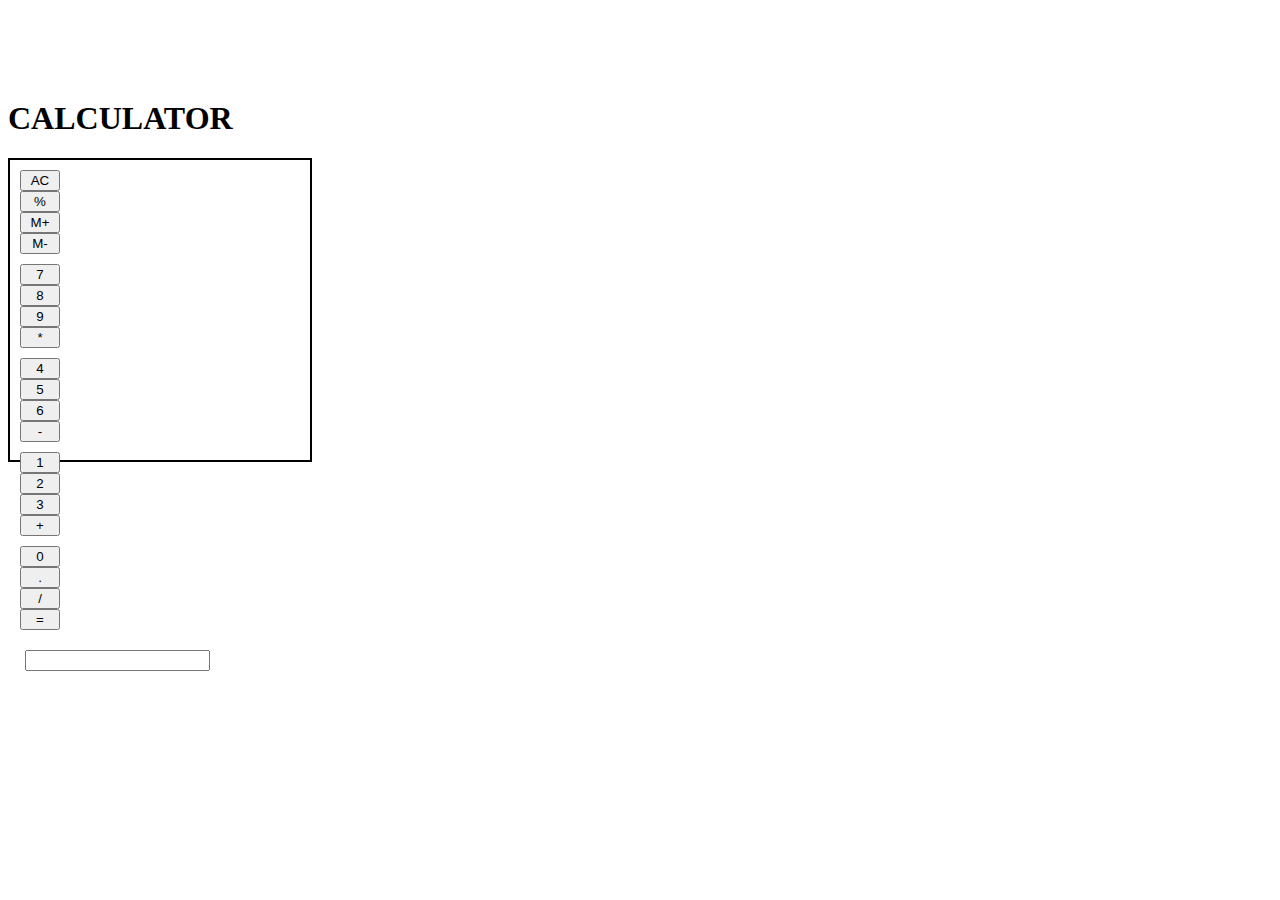
<file: 4 - Calculator/index.html>
<!DOCTYPE html>
<html lang="en">
<head>
    <meta charset="UTF-8">
    <meta http-equiv="X-UA-Compatible" content="IE=edge">
    <meta name="viewport" content="width=device-width, initial-scale=1.0">
    <link href="https://cdn.jsdelivr.net/npm/bootstrap@5.3.0-alpha3/dist/css/bootstrap.min.css" rel="stylesheet" integrity="sha384-KK94CHFLLe+nY2dmCWGMq91rCGa5gtU4mk92HdvYe+M/SXH301p5ILy+dN9+nJOZ" crossorigin="anonymous">
    <script src="https://cdn.jsdelivr.net/npm/bootstrap@5.3.0-alpha3/dist/js/bootstrap.bundle.min.js" integrity="sha384-ENjdO4Dr2bkBIFxQpeoTz1HIcje39Wm4jDKdf19U8gI4ddQ3GYNS7NTKfAdVQSZe" crossorigin="anonymous"></script>
    <link rel="stylesheet" href="styles.css">
    <title>Calculator</title>
</head>
<body>

    <h1 class="text-center">CALCULATOR</h1>

    <div class="container text-center">
        <div class="row ">
          <div class="col-3 "><button class="button rounded-circle">AC</button></div>
          <div class="col-3 "><button class="button rounded-circle">%</button></div>
          <div class="col-3 "><button class="button rounded-circle">M+</button></div>
          <div class="col-3 "><button class="button rounded-circle">M-</button></div>
    
        </div>
        

        <div class="row">
            <div class="col-3"><button class="button rounded-circle">7</button></div>
            <div class="col-3"><button class="button rounded-circle">8</button></div>
            <div class="col-3"><button class="button rounded-circle">9</button></div>
            <div class="col-3"><button class="button rounded-circle">*</button></div>  

        </div>
          
        <div class="row">
            <div class="col-3"><button class="button rounded-circle">4</button></div>
            <div class="col-3"><button class="button rounded-circle">5</button></div>
            <div class="col-3"><button class="button rounded-circle">6</button></div>
            <div class="col-3"><button class="button rounded-circle">-</button></div>  

        </div>
    
        <div class="row">
            <div class="col-3"><button class="button rounded-circle">1</button></div>
            <div class="col-3"><button class="button rounded-circle">2</button></div>
            <div class="col-3"><button class="button rounded-circle">3</button></div>
            <div class="col-3"><button class="button rounded-circle">+</button></div>  

        </div>

        <div class="row">
            <div class="col-3"><button class="button rounded-circle btn-outline-secondary ">0</button></div>
            <div class="col-3"><button class="button rounded-circle">.</button></div>
            <div class="col-3"><button class="button rounded-circle">/</button></div>
            <div class="col-3"><button class="button rounded-circle">=</button></div>


        </div>
    
  
        <div class="row">
            <div class="col-3 input"><input type="text"></div>
        </div>
    
        </div>
      </div>

</body>

<script src="script.js"></script>
</html>
</file>
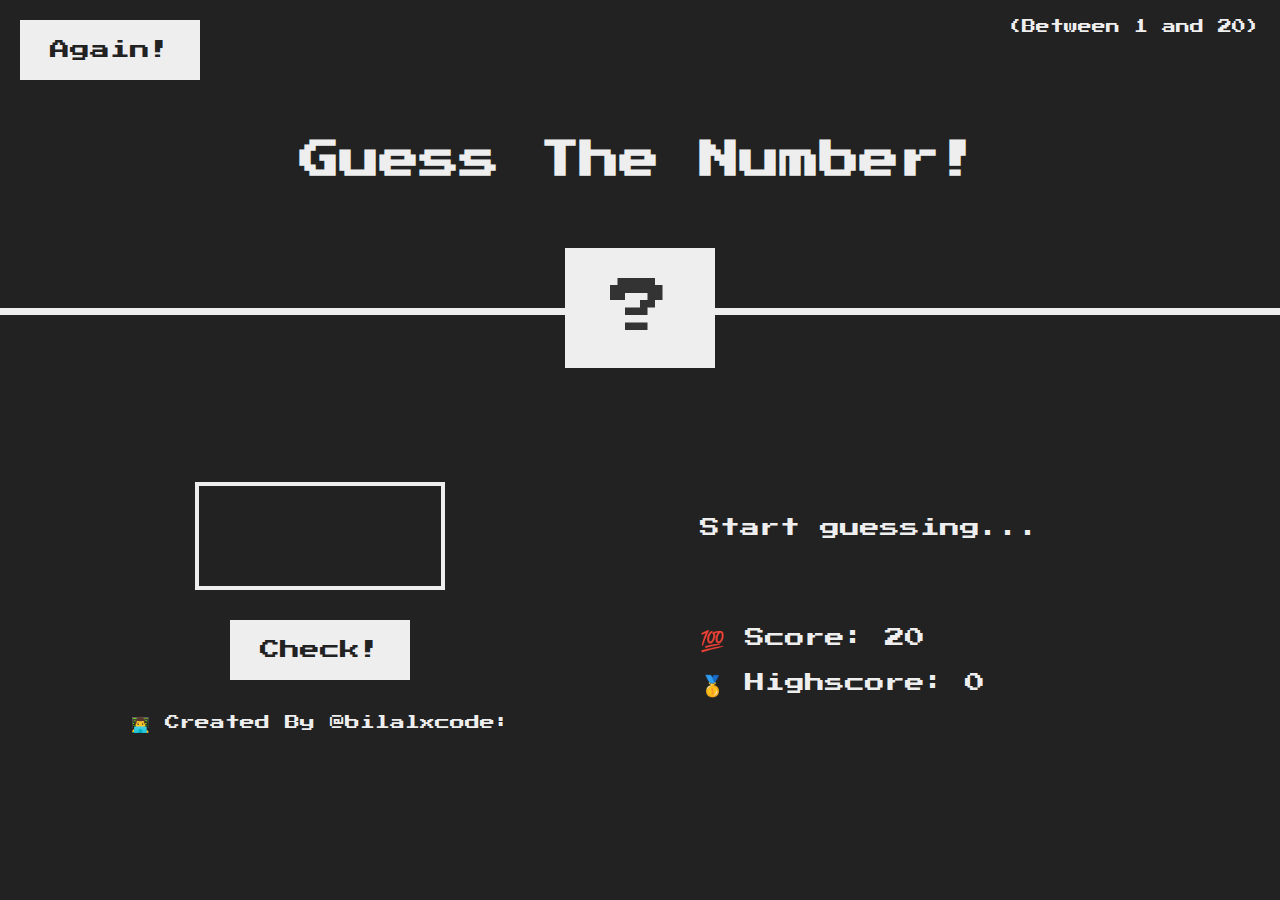
<file: Project 1 ( Guess the number Game )/index.html>
<!DOCTYPE html>
<html lang="en">

<head>
  <meta charset="UTF-8" />
  <meta name="viewport" content="width=device-width, initial-scale=1.0" />
  <meta http-equiv="X-UA-Compatible" content="ie=edge" />
  <link rel="stylesheet" href="style.css" />
  <title>Guess The Number!</title>
</head>

<body>
  <header>
    <h1>Guess The Number!</h1>
    <p class="between">(Between 1 and 20)</p>
    <button class="btn again">Again!</button>
    <div class="number">?</div>
  </header>
  <main>
    <section class="left">
      <input type="number" class="guess" />
      <button class="btn check">Check!</button>
      <p class="creator">
        👨‍💻 Created By @bilalxcode: </p>
    </section>
    <section class="right">
      <p class="message">Start guessing...</p>
      <p class="label-score">💯 Score: <span class="score">20</span></p>
      <p class="label-highscore">
        🥇 Highscore: <span class="highscore">0</span>
      </p>
    </section>
  </main>
  <script src="script.js"></script>
</body>

</html>
</file>
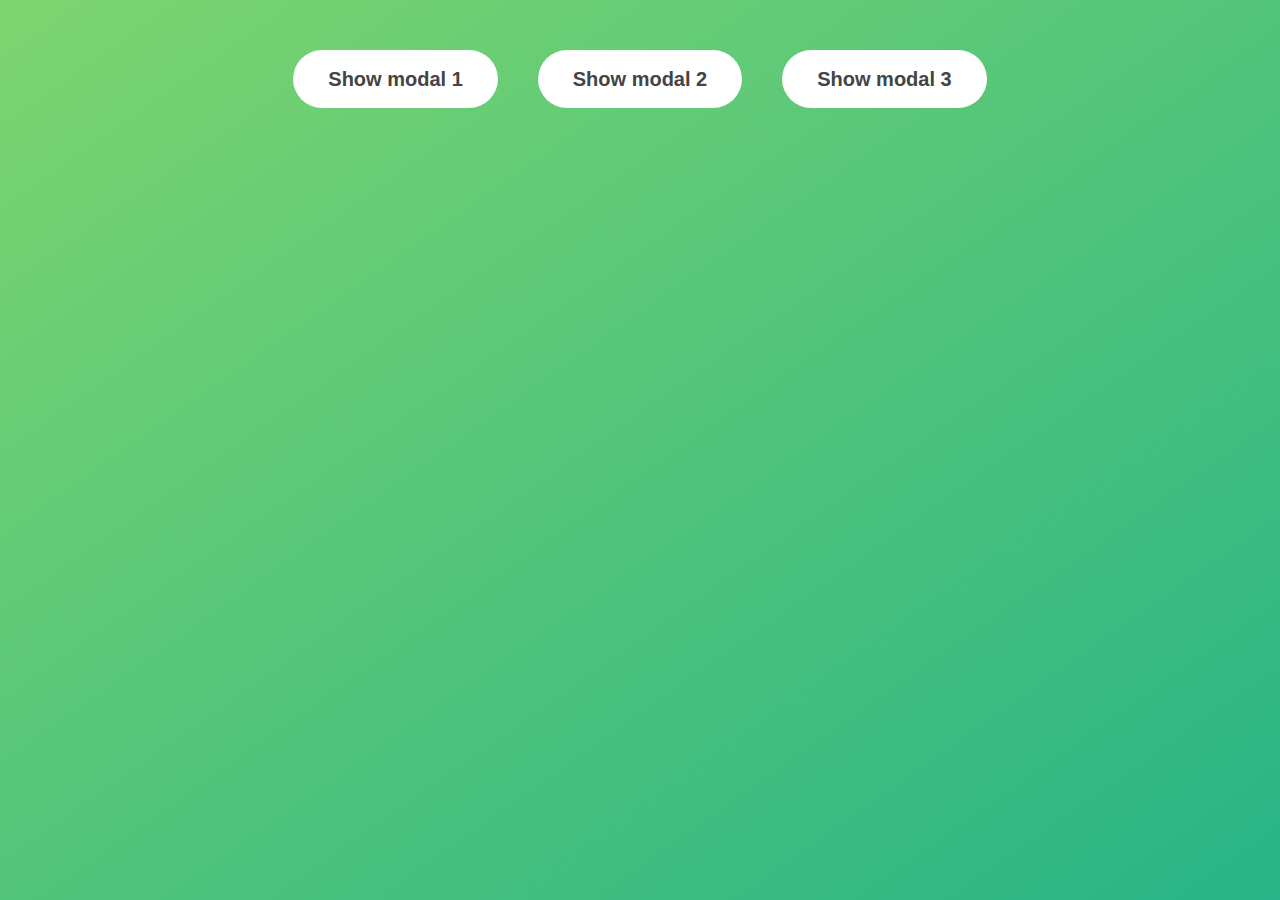
<file: Project 2 (Modal Window)/index.html>
<!DOCTYPE html>
<html lang="en">
  <head>
    <meta charset="UTF-8" />
    <meta name="viewport" content="width=device-width, initial-scale=1.0" />
    <meta http-equiv="X-UA-Compatible" content="ie=edge" />
    <link rel="stylesheet" href="style.css" />
    <title>Modal window</title>
  </head>
  <body>
    <button class="show-modal">Show modal 1</button>
    <button class="show-modal">Show modal 2</button>
    <button class="show-modal">Show modal 3</button>

    <div class="modal hidden">
      <button class="close-modal">&times;</button>
      <h1>I'm a modal window 😍</h1>
      <p>
        Lorem ipsum dolor sit amet, consectetur adipisicing elit, sed do eiusmod
        tempor incididunt ut labore et dolore magna aliqua. Ut enim ad minim
        veniam, quis nostrud exercitation ullamco laboris nisi ut aliquip ex ea
        commodo consequat. Duis aute irure dolor in reprehenderit in voluptate
        velit esse cillum dolore eu fugiat nulla pariatur. Excepteur sint
        occaecat cupidatat non proident, sunt in culpa qui officia deserunt
        mollit anim id est laborum.
      </p>
    </div>
    <div class="overlay hidden"></div>

    <script src="script.js"></script>
  </body>
</html>
</file>
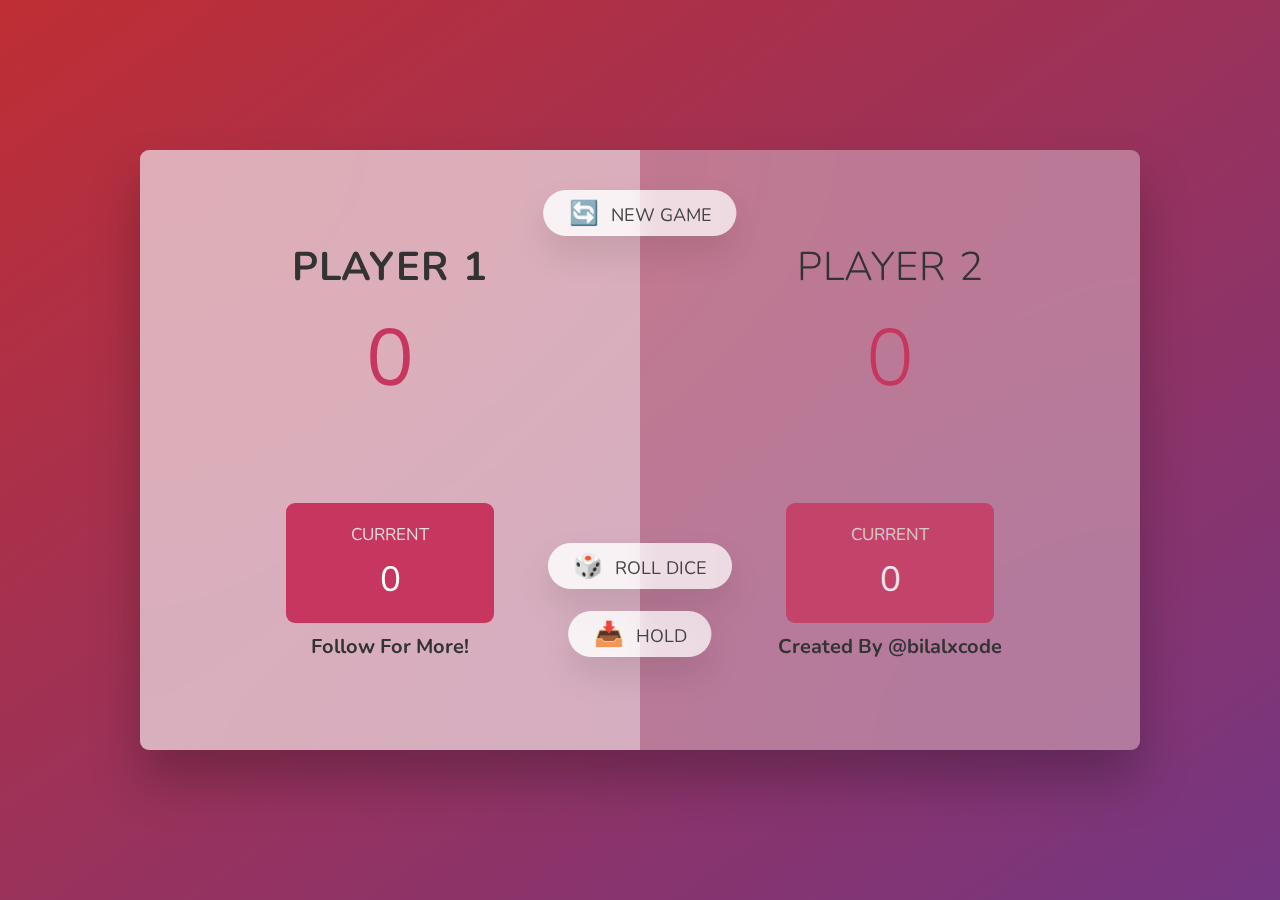
<file: Project 3 (Pig Game)/index.html>
<!DOCTYPE html>
<html lang="en">

<head>
  <meta charset="UTF-8" />
  <meta name="viewport" content="width=device-width, initial-scale=1.0" />
  <meta http-equiv="X-UA-Compatible" content="ie=edge" />
  <link rel="stylesheet" href="style.css" />
  <title>Pig Game</title>
</head>

<body>
  <main>
    <section class="player player--0 player--active">
      <h2 class="name" id="name--0">Player 1</h2>
      <p class="score" id="score--0">43</p>
      <div class="current">
        <p class="current-label">Current</p>
        <p class="current-score" id="current--0">0</p>
      </div>
      <h1 id="name">Follow For More!</h1>

    </section>
    <section class="player player--1">
      <h2 class="name" id="name--1">Player 2</h2>
      <p class="score" id="score--1">24</p>
      <div class="current">
        <p class="current-label">Current</p>
        <p class="current-score" id="current--1">0</p>
      </div>
      <h1 id="name">Created By @bilalxcode</h1>

    </section>

    <img src="dice-5.png" alt="Playing dice" class="dice" />
    <button class="btn btn--new">🔄 New game</button>
    <button class="btn btn--roll">🎲 Roll dice</button>
    <button class="btn btn--hold">📥 Hold</button>
  </main>
  <script src="script.js"></script>
</body>

</html>
</file>
<file: 4 - Calculator/styles.css>
.row{
    margin: 10px;
}
h1{
    margin-top: 100px;
}
.container{
    margin-top: 10px;
    border: 2px solid;
    height: 300px;
    width: 300px;
}

.input{
    margin:  6px -5px;
    padding: 10px;
    width: 100px;
}

.button{
    width: 40px;
   
}
</file>
<file: Project 1 ( Guess the number Game )/style.css>
@import url('https://fonts.googleapis.com/css?family=Press+Start+2P&display=swap');

* {
  margin: 0;
  padding: 0;
  box-sizing: inherit;
}

html {
  font-size: 62.5%;
  box-sizing: border-box;
}

body {
  font-family: 'Press Start 2P', sans-serif;
  color: #eee;
  background-color: #222;
  /* background-color: #60b347; */
}

/* LAYOUT */
header {
  position: relative;
  height: 35vh;
  border-bottom: 7px solid #eee;
}

main {
  height: 65vh;
  color: #eee;
  display: flex;
  align-items: center;
  justify-content: space-around;
}

.left {
  width: 52rem;
  display: flex;
  flex-direction: column;
  align-items: center;
}

.right {
  width: 52rem;
  font-size: 2rem;
}

/* ELEMENTS STYLE */
h1 {
  font-size: 4rem;
  text-align: center;
  position: absolute;
  width: 100%;
  top: 52%;
  left: 50%;
  transform: translate(-50%, -50%);
}

.number {
  background: #eee;
  color: #333;
  font-size: 6rem;
  width: 15rem;
  padding: 3rem 0rem;
  text-align: center;
  position: absolute;
  bottom: 0;
  left: 50%;
  transform: translate(-50%, 50%);
}

.between {
  font-size: 1.4rem;
  position: absolute;
  top: 2rem;
  right: 2rem;
}

.again {
  position: absolute;
  top: 2rem;
  left: 2rem;
}

.guess {
  background: none;
  border: 4px solid #eee;
  font-family: inherit;
  color: inherit;
  font-size: 5rem;
  padding: 2.5rem;
  width: 25rem;
  text-align: center;
  display: block;
  margin-bottom: 3rem;
}

.btn {
  border: none;
  background-color: #eee;
  color: #222;
  font-size: 2rem;
  font-family: inherit;
  padding: 2rem 3rem;
  cursor: pointer;
}

.btn:hover {
  background-color: #ccc;
}

.message {
  margin-bottom: 8rem;
  height: 3rem;
}

.label-score {
  margin-bottom: 2rem;
}

.creator {
  margin-top: 35px;
  font-size: 1.5rem;
}
</file>
<file: Project 2 (Modal Window)/style.css>
* {
  margin: 0;
  padding: 0;
  box-sizing: inherit;
}

html {
  font-size: 62.5%;
  box-sizing: border-box;
}

body {
  font-family: sans-serif;
  color: #333;
  line-height: 1.5;
  height: 100vh;
  position: relative;
  display: flex;
  align-items: flex-start;
  justify-content: center;
  background: linear-gradient(to top left, #28b487, #7dd56f);
}

.show-modal {
  font-size: 2rem;
  font-weight: 600;
  padding: 1.75rem 3.5rem;
  margin: 5rem 2rem;
  border: none;
  background-color: #fff;
  color: #444;
  border-radius: 10rem;
  cursor: pointer;
}

.close-modal {
  position: absolute;
  top: 1.2rem;
  right: 2rem;
  font-size: 5rem;
  color: #333;
  cursor: pointer;
  border: none;
  background: none;
}

h1 {
  font-size: 2.5rem;
  margin-bottom: 2rem;
}

p {
  font-size: 1.8rem;
}

/* -------------------------- */
/* CLASSES TO MAKE MODAL WORK */
.hidden {
  display: none;
}

.modal {
  position: absolute;
  top: 50%;
  left: 50%;
  transform: translate(-50%, -50%);
  width: 70%;

  background-color: white;
  padding: 6rem;
  border-radius: 5px;
  box-shadow: 0 3rem 5rem rgba(0, 0, 0, 0.3);
  z-index: 10;
}

.overlay {
  position: absolute;
  top: 0;
  left: 0;
  width: 100%;
  height: 100%;
  background-color: rgba(0, 0, 0, 0.6);
  backdrop-filter: blur(3px);
  z-index: 5;
}
</file>
<file: Project 3 (Pig Game)/style.css>
@import url('https://fonts.googleapis.com/css2?family=Nunito&display=swap');

* {
  margin: 0;
  padding: 0;
  box-sizing: inherit;
}

html {
  font-size: 62.5%;
  box-sizing: border-box;
}

body {
  font-family: 'Nunito', sans-serif;
  font-weight: 400;
  height: 100vh;
  color: #333;
  background-image: linear-gradient(to top left, #753682 0%, #bf2e34 100%);
  display: flex;
  align-items: center;
  justify-content: center;
}

/* LAYOUT */
main {
  position: relative;
  width: 100rem;
  height: 60rem;
  background-color: rgba(255, 255, 255, 0.35);
  backdrop-filter: blur(200px);
  filter: blur();
  box-shadow: 0 3rem 5rem rgba(0, 0, 0, 0.25);
  border-radius: 9px;
  overflow: hidden;
  display: flex;
}

.player {
  flex: 50%;
  padding: 9rem;
  display: flex;
  flex-direction: column;
  align-items: center;
  transition: all 0.75s;
}

/* ELEMENTS */
.name {
  position: relative;
  font-size: 4rem;
  text-transform: uppercase;
  letter-spacing: 1px;
  word-spacing: 2px;
  font-weight: 300;
  margin-bottom: 1rem;
}

.score {
  font-size: 8rem;
  font-weight: 300;
  color: #c7365f;
  margin-bottom: auto;
}

.player--active {
  background-color: rgba(255, 255, 255, 0.4);
}

.player--active .name {
  font-weight: 700;
}

.player--active .score {
  font-weight: 400;
}

.player--active .current {
  opacity: 1;
}

.current {
  background-color: #c7365f;
  opacity: 0.8;
  border-radius: 9px;
  color: #fff;
  width: 65%;
  padding: 2rem;
  text-align: center;
  transition: all 0.75s;
}

.current-label {
  text-transform: uppercase;
  margin-bottom: 1rem;
  font-size: 1.7rem;
  color: #ddd;
}

.current-score {
  font-size: 3.5rem;
}

/* ABSOLUTE POSITIONED ELEMENTS */
.btn {
  position: absolute;
  left: 50%;
  transform: translateX(-50%);
  color: #444;
  background: none;
  border: none;
  font-family: inherit;
  font-size: 1.8rem;
  text-transform: uppercase;
  cursor: pointer;
  font-weight: 400;
  transition: all 0.2s;

  background-color: white;
  background-color: rgba(255, 255, 255, 0.6);
  backdrop-filter: blur(10px);

  padding: 0.7rem 2.5rem;
  border-radius: 50rem;
  box-shadow: 0 1.75rem 3.5rem rgba(0, 0, 0, 0.1);
}

.btn::first-letter {
  font-size: 2.4rem;
  display: inline-block;
  margin-right: 0.7rem;
}

.btn--new {
  top: 4rem;
}

.btn--roll {
  top: 39.3rem;
}

.btn--hold {
  top: 46.1rem;
}

.btn:active {
  transform: translate(-50%, 3px);
  box-shadow: 0 1rem 2rem rgba(0, 0, 0, 0.15);
}

.btn:focus {
  outline: none;
}

.dice {
  position: absolute;
  left: 50%;
  top: 16.5rem;
  transform: translateX(-50%);
  height: 10rem;
  box-shadow: 0 2rem 5rem rgba(0, 0, 0, 0.2);
}

.player--winner {
  background-color: #2f2f2f;
}

.player--winner .name {
  font-weight: 700;
  color: #c7365f;
}

.hidden {
  display: none;
}

#name {
  margin-top: 10px;
}
</file>
